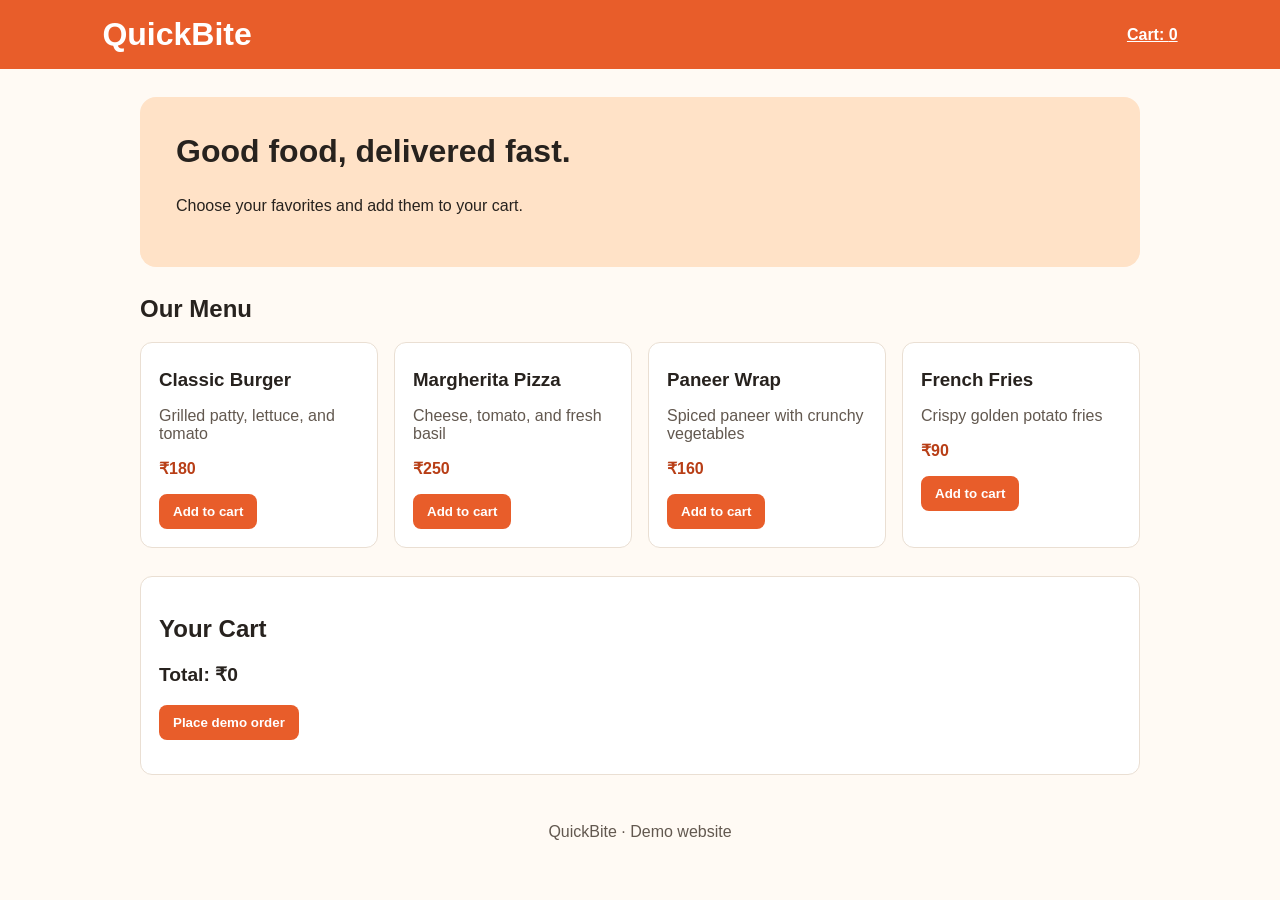
<file: index.html>
<!DOCTYPE html>
<html lang="en">
<head>
  <meta charset="UTF-8">
  <meta name="viewport" content="width=device-width, initial-scale=1.0">
  <title>QuickBite Food Delivery</title>
  <link rel="stylesheet" href="style.css">
  <script src="script.js" defer></script>
</head>
<body>
  <header class="header">
    <h1>QuickBite</h1>
    <a href="#cart">Cart: <span id="cart-count">0</span></a>
  </header>

  <main>
    <section class="hero">
      <h2>Good food, delivered fast.</h2>
      <p>Choose your favorites and add them to your cart.</p>
    </section>

    <section>
      <h2>Our Menu</h2>
      <div id="menu" class="menu"></div>
    </section>

    <section id="cart" class="cart">
      <h2>Your Cart</h2>
      <ul id="cart-items"></ul>
      <p class="total">Total: ₹<span id="cart-total">0</span></p>
      <button id="place-order">Place demo order</button>
      <p id="message" aria-live="polite"></p>
    </section>
  </main>

  <footer>QuickBite · Demo website</footer>
</body>
</html>
</file>
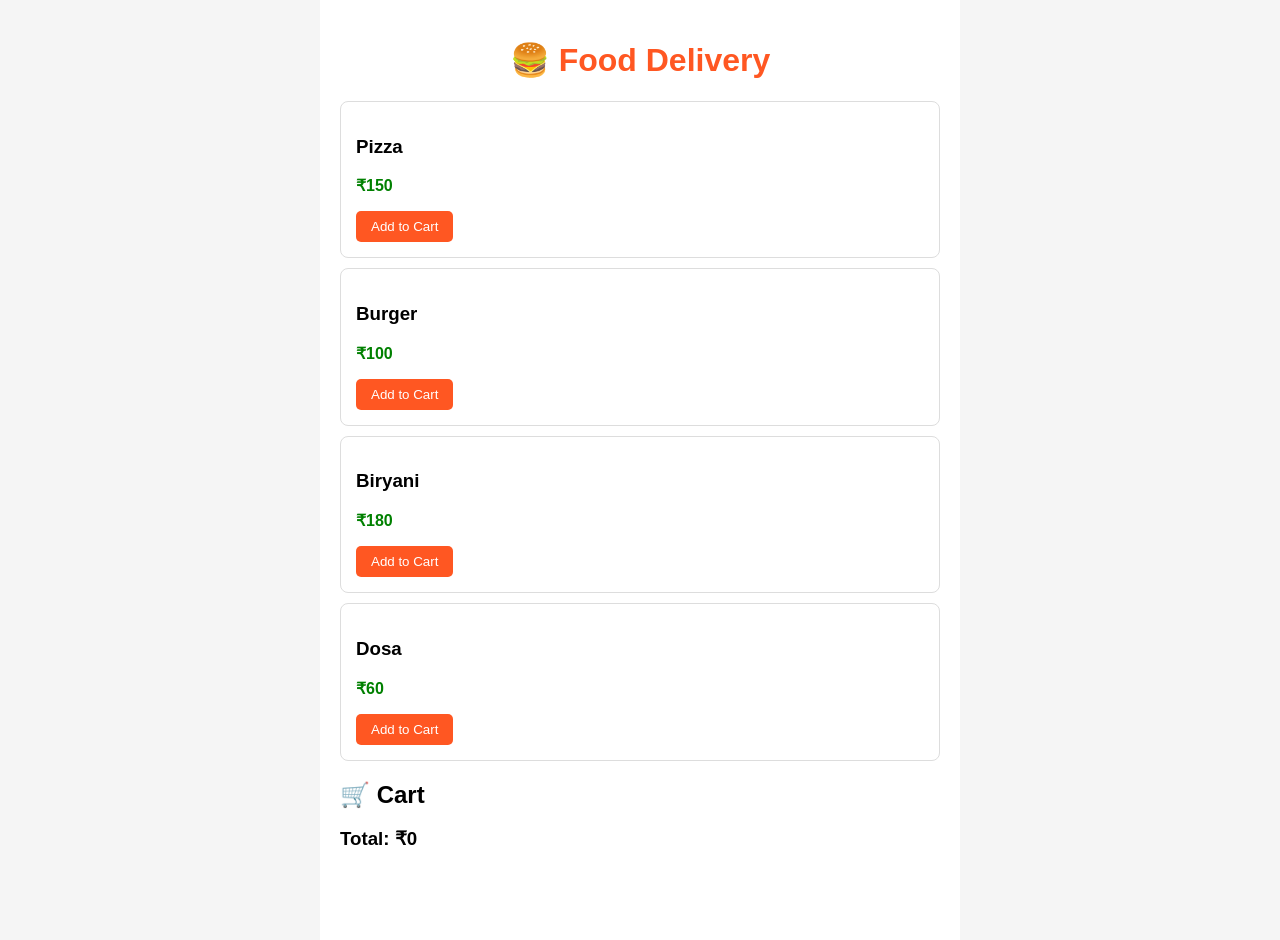
<file: hotel.html>
<!DOCTYPE html>
<html>
<head>
    <title>Food Delivery</title>
    <link rel="stylesheet" href="hotel.css">
</head>
<body>

<div class="container">

    <h1>🍔 Food Delivery</h1>

    <div id="foods"></div>

    <h2>🛒 Cart</h2>

    <div id="cart"></div>

    <h3>Total: ₹<span id="total">0</span></h3>

</div>

<script src="hotel.js"></script>
</body>
</html>
</file>
<file: style.css>
* {
  box-sizing: border-box;
}

body {
  margin: 0;
  font-family: Arial, sans-serif;
  color: #27221e;
  background: #fffaf4;
}

.header {
  display: flex;
  justify-content: space-between;
  align-items: center;
  padding: 16px 8%;
  background: #e85d2a;
  color: white;
}

.header h1 {
  margin: 0;
}

.header a {
  color: white;
  font-weight: bold;
}

main {
  width: min(1000px, 90%);
  margin: 0 auto;
}

.hero {
  margin: 28px 0;
  padding: 36px;
  border-radius: 16px;
  background: #ffe2c7;
}

.hero h2 {
  margin-top: 0;
  font-size: 2rem;
}

.menu {
  display: grid;
  grid-template-columns: repeat(auto-fit, minmax(220px, 1fr));
  gap: 16px;
}

.food-card,
.cart {
  padding: 18px;
  border: 1px solid #eadfd3;
  border-radius: 12px;
  background: white;
}

.food-card h3 {
  margin: 8px 0;
}

.food-card p {
  color: #62584f;
}

.price {
  font-weight: bold;
  color: #b83e16 !important;
}

button {
  padding: 10px 14px;
  border: 0;
  border-radius: 8px;
  background: #e85d2a;
  color: white;
  font-weight: bold;
  cursor: pointer;
}

button:hover {
  background: #c8471b;
}

.cart {
  margin: 28px 0;
}

.cart li {
  margin: 10px 0;
}

.total {
  font-size: 1.2rem;
  font-weight: bold;
}

footer {
  padding: 20px;
  text-align: center;
  color: #62584f;
}
</file>
<file: hotel.css>
body {
    font-family: Arial;
    background: #f5f5f5;
    margin: 0;
}

.container {
    max-width: 600px;
    margin: auto;
    padding: 20px;
    background: white;
    min-height: 100vh;
}

h1 {
    text-align: center;
    color: #ff5722;
}

.food, .cart-item {
    padding: 15px;
    margin: 10px 0;
    border: 1px solid #ddd;
    border-radius: 8px;
}

button {
    padding: 8px 15px;
    background: #ff5722;
    color: white;
    border: none;
    border-radius: 5px;
    cursor: pointer;
}

.price {
    color: green;
    font-weight: bold;
}
</file>
